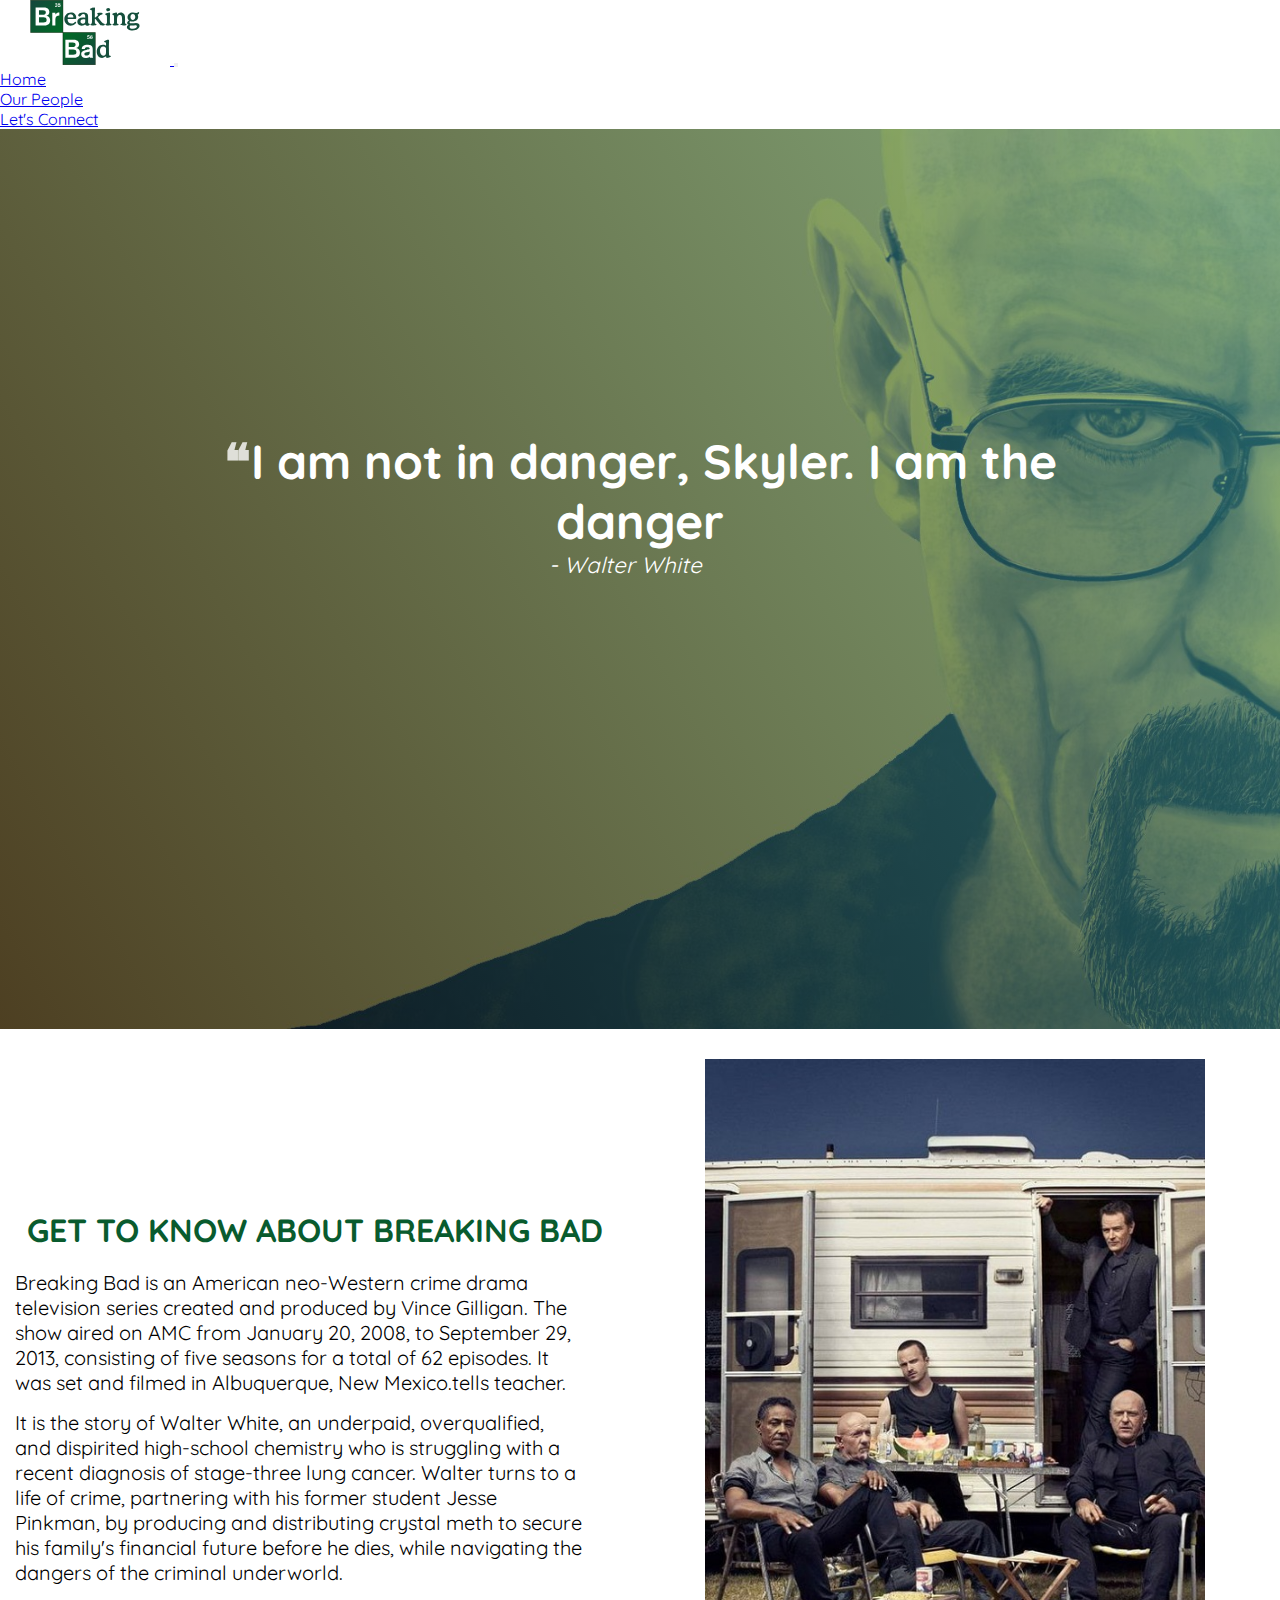
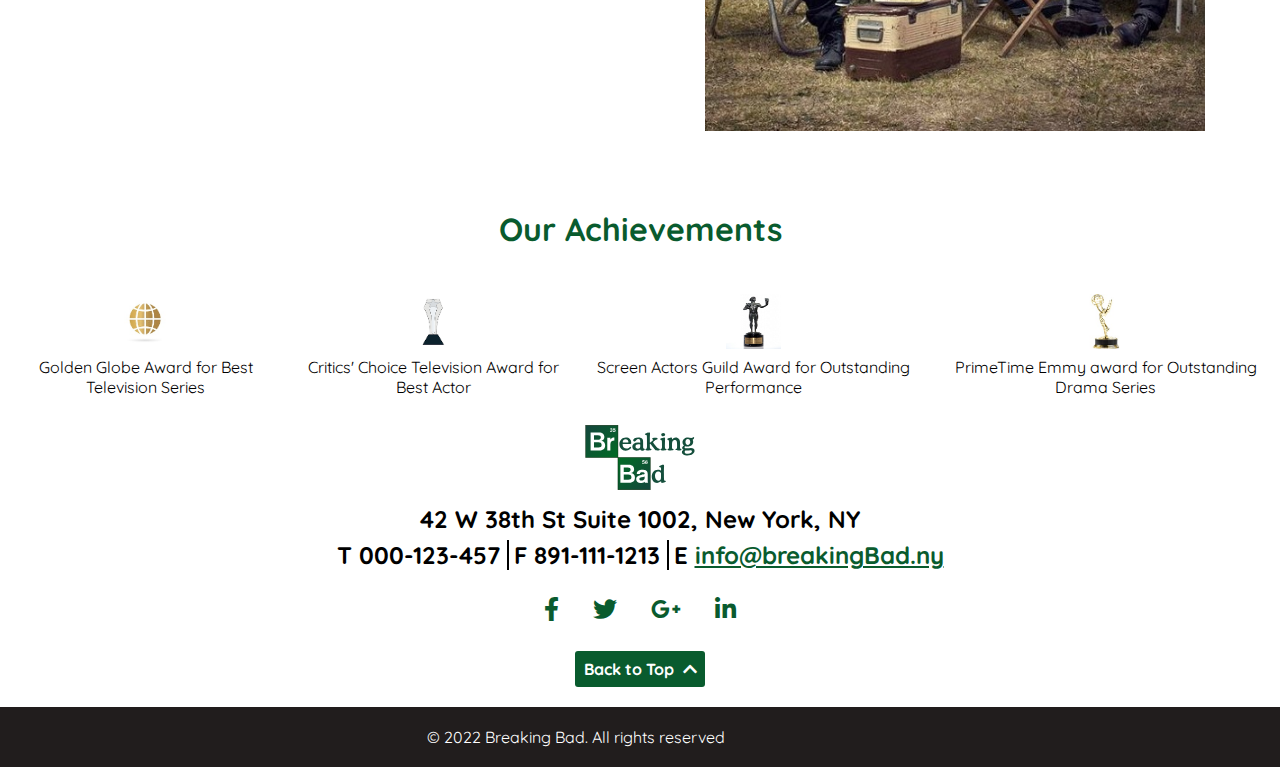
<file: index.html>
<!DOCTYPE html>
<html lang="en">
  <head>
    <meta charset="UTF-8" />
    <meta http-equiv="X-UA-Compatible" content="IE=edge" />
    <meta name="viewport" content="width=device-width, initial-scale=1.0" />
    <link rel="preconnect" href="https://fonts.googleapis.com" />
    <link rel="preconnect" href="https://fonts.gstatic.com" crossorigin />
    <link
      href="https://fonts.googleapis.com/css2?family=Quicksand:wght@300;400;500;600&display=swap"
      rel="stylesheet"
    />
    <link
      href="https://cdn.jsdelivr.net/npm/bootstrap@5.1.3/dist/css/bootstrap.min.css"
      rel="stylesheet"
      integrity="sha384-1BmE4kWBq78iYhFldvKuhfTAU6auU8tT94WrHftjDbrCEXSU1oBoqyl2QvZ6jIW3"
      crossorigin="anonymous"
    />
    <link
      rel="stylesheet"
      href="https://cdnjs.cloudflare.com/ajax/libs/font-awesome/5.13.0/css/all.min.css"
    />
    <link rel="stylesheet" href="main.css" />
    <title>Breaking Bad</title>
  </head>
  <body>
    <a name="back-to-top"></a>
    <nav class="navbar navbar-expand-lg navbar-light bg-light fixed-top">
      <div class="container-fluid">
        <a href="index.html">
          <img
            src="Images/breaking-bad-logo-vector.svg"
            alt="Logo"
            width="170"
            height="65"
          />
        </a>
        <button
          class="navbar-toggler"
          type="button"
          data-bs-toggle="collapse"
          data-bs-target="#collapse_target"
        >
          <span class="navbar-toggler-icon"></span>
        </button>
        <div class="collapse navbar-collapse" id="collapse_target">
          <ul class="navbar-nav">
            <li class="nav-item">
              <a class="nav-link" href="index.html">Home</a>
            </li>
            <li class="nav-item">
              <a class="nav-link" href="people.html">Our People</a>
            </li>
            <li class="nav-item">
              <a class="nav-link" href="letsconnect.html">Let's Connect</a>
            </li>
          </ul>
        </div>
      </div>
    </nav>
    <!-- Carousel -->
    <div class="home-slider">
      <div class="slide current">
        <div class="home-content">
          <p><span>❝</span>I am not in danger, Skyler. I am the danger</p>
          <cite>- Walter White</cite>
        </div>
      </div>
      <div class="slide">
        <div class="home-content">
          <p><span>❝</span>How much is enough?</p>
          <cite>- Walter White</cite>
        </div>
      </div>
      <div class="slide">
        <div class="home-content">
          <p>
            <span>❝</span>If you're committed enough, you can make any story
            work.
          </p>
          <cite>- Saul</cite>
        </div>
      </div>
    </div>
    <!-- Get To Know -->
    <div class="about-content container">
      <div>
        <h1>Get To Know About Breaking Bad</h1>
        <p>
          Breaking Bad is an American neo-Western crime drama television series
          created and produced by Vince Gilligan. The show aired on AMC from
          January 20, 2008, to September 29, 2013, consisting of five seasons
          for a total of 62 episodes. It was set and filmed in Albuquerque, New
          Mexico.tells teacher.
        </p>
        <p>
          It is the story of Walter White, an underpaid, overqualified, and
          dispirited high-school chemistry who is struggling with a recent
          diagnosis of stage-three lung cancer. Walter turns to a life of crime,
          partnering with his former student Jesse Pinkman, by producing and
          distributing crystal meth to secure his family's financial future
          before he dies, while navigating the dangers of the criminal
          underworld.
        </p>
      </div>
      <div class="get-to-know-image">
        <img src="Images/Family.jpg" alt="Breaking-Bad" />
      </div>
    </div>
    <!-- Achievements -->
    <h1 class="heading">Our Achievements</h1>
    <div class="achive">
      <div class="award">
        <img
          src="Images/golden-globe-icon-vector-illustration-171336307.jpg"
          alt="Golden"
        />
        <p>Golden Globe Award for Best Television Series</p>
      </div>
      <div class="award">
        <img src="Images/Critics.png" alt="Critics" />
        <p>Critics' Choice Television Award for Best Actor</p>
      </div>
      <div class="award">
        <img src="Images/Screen_Actors_Guild_Award_trophy.png" alt="Screen" />
        <p>Screen Actors Guild Award for Outstanding Performance</p>
      </div>
      <div class="award">
        <img src="Images/Primetime.jpg" alt="PrimeTime" />
        <p>PrimeTime Emmy award for Outstanding Drama Series</p>
      </div>
    </div>

    <!-- Footer -->
    <footer class="clientake-footer container">
      <div class="footer-logo">
        <a href="index.html">
          <img
            src="Images/breaking-bad-logo-vector.svg"
            alt="Logo"
            width="170"
            height="65"
          />
        </a>
      </div>
      <div class="clientake-address">
        <h2>42 W 38th St Suite 1002, New York, NY‎</h2>
        <h2>
          T 000-123-457 <span>F 891-111-1213</span>
          <span>E <a href="#">info@breakingBad.ny</a></span>
        </h2>
      </div>
      <div class="social-network">
        <i class="fab fa-facebook-f"></i>
        <i class="fab fa-twitter"></i>
        <i class="fab fa-google-plus-g"></i>
        <i class="fab fa-linkedin-in"></i>
      </div>
      <div class="back-to-top">
        <a href="#back-to-top">
          <p>Back to Top <i class="fas fa-chevron-up"></i></p>
        </a>
      </div>
    </footer>
    <!-- Copyright -->
    <div class="clientake-copyrigth">
      <div class="copyrigth-content">
        <p>&copy; 2022 Breaking Bad. All rights reserved</p>
      </div>
    </div>
    <script
      src="https://cdn.jsdelivr.net/npm/bootstrap@5.1.3/dist/js/bootstrap.bundle.min.js"
      integrity="sha384-ka7Sk0Gln4gmtz2MlQnikT1wXgYsOg+OMhuP+IlRH9sENBO0LRn5q+8nbTov4+1p"
      crossorigin="anonymous"
    ></script>
    <script
      src="https://cdn.jsdelivr.net/npm/@popperjs/core@2.10.2/dist/umd/popper.min.js"
      integrity="sha384-7+zCNj/IqJ95wo16oMtfsKbZ9ccEh31eOz1HGyDuCQ6wgnyJNSYdrPa03rtR1zdB"
      crossorigin="anonymous"
    ></script>
    <script
      src="https://cdn.jsdelivr.net/npm/bootstrap@5.1.3/dist/js/bootstrap.min.js"
      integrity="sha384-QJHtvGhmr9XOIpI6YVutG+2QOK9T+ZnN4kzFN1RtK3zEFEIsxhlmWl5/YESvpZ13"
      crossorigin="anonymous"
    ></script>
    <script src="app.js"></script>
  </body>
</html>
</file>
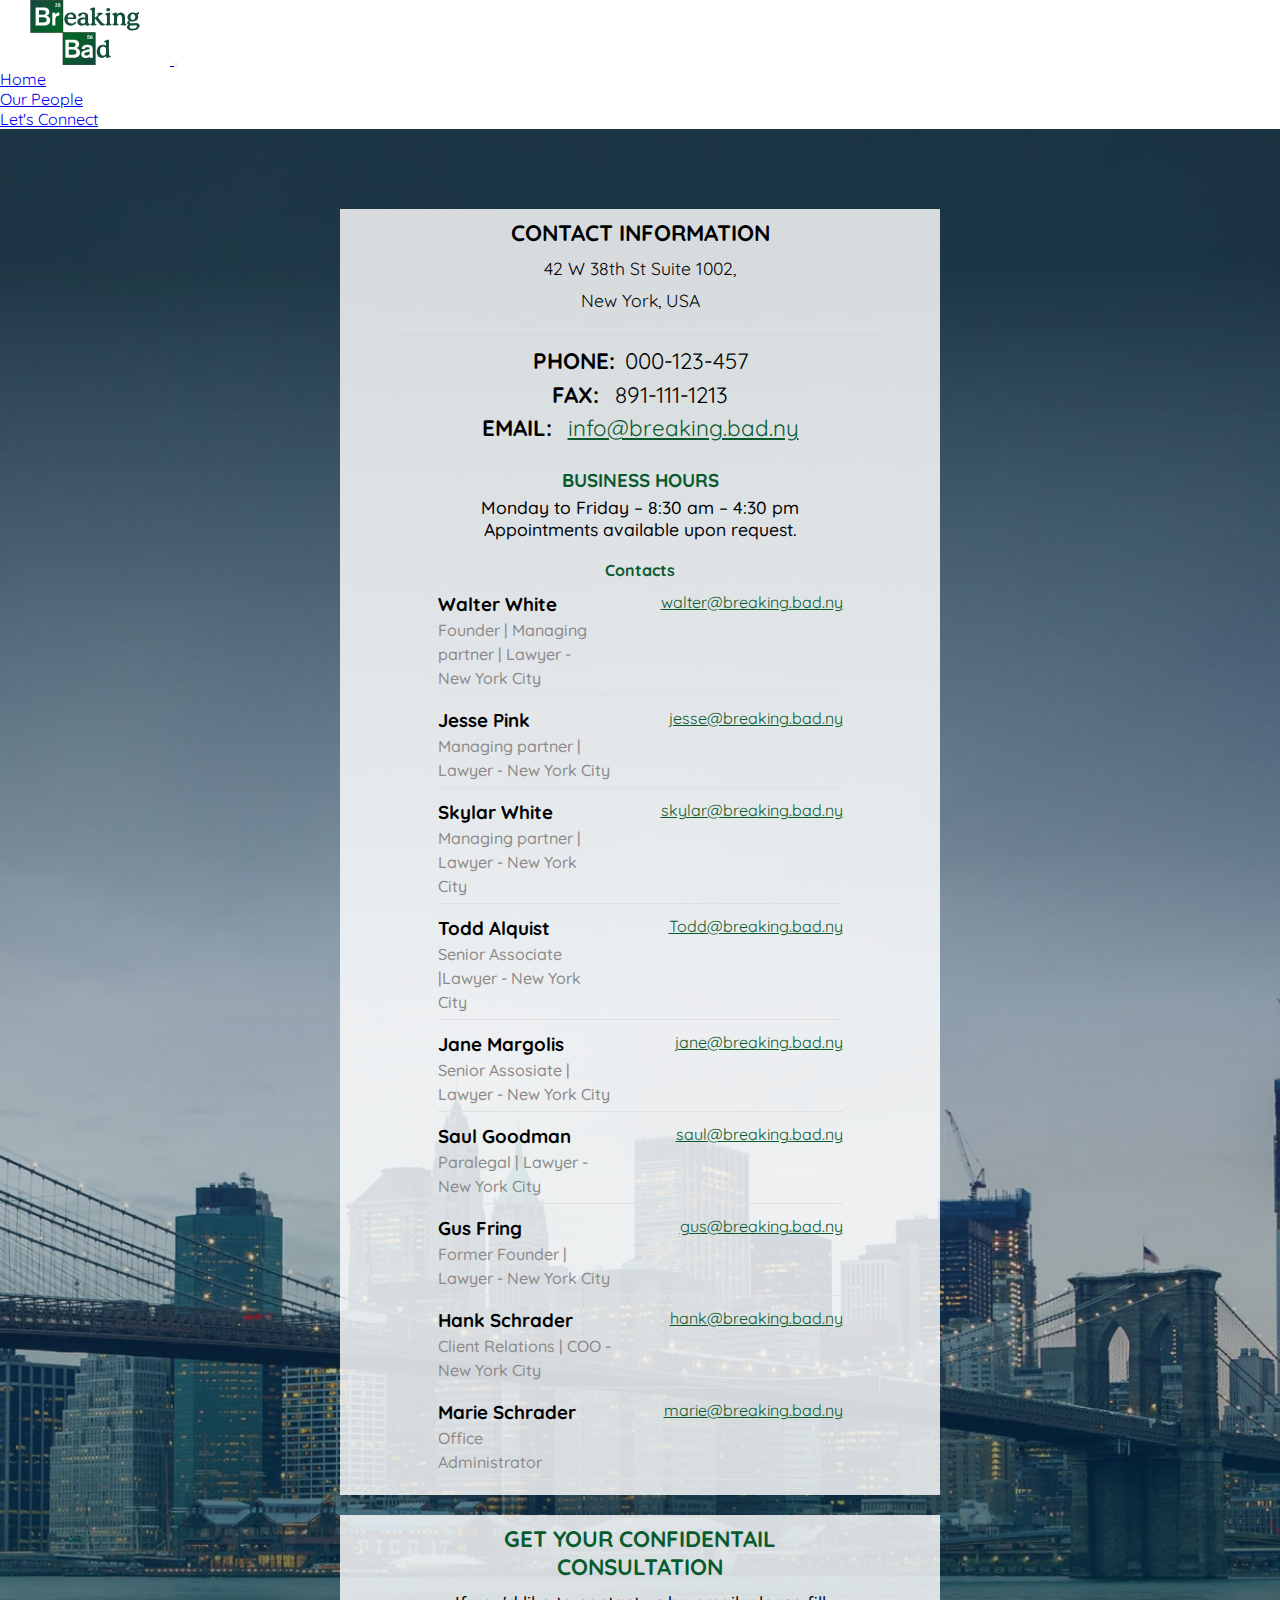
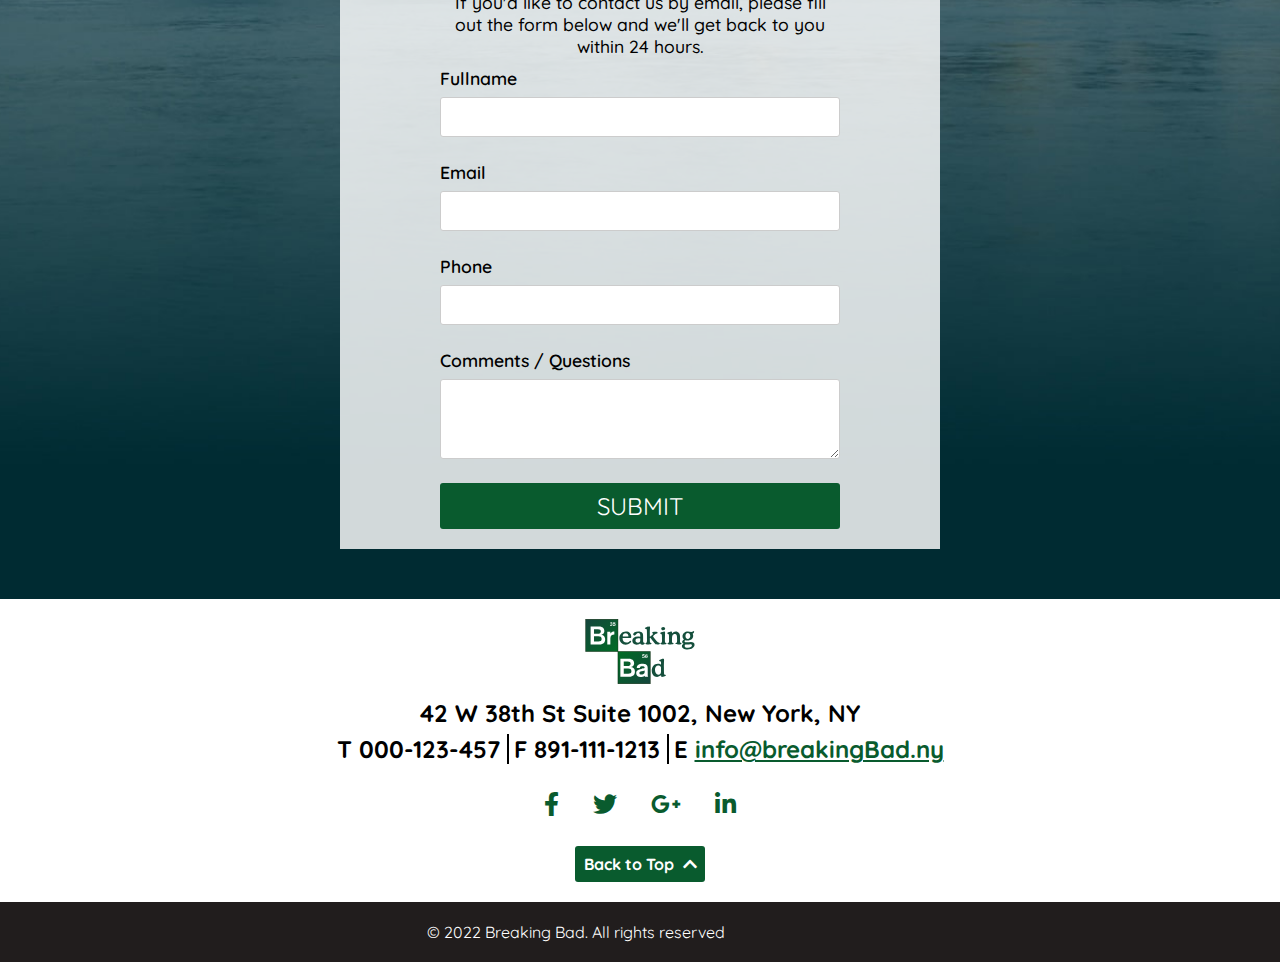
<file: letsconnect.html>
<!DOCTYPE html>
<html lang="en">
  <head>
    <meta charset="UTF-8" />
    <meta http-equiv="X-UA-Compatible" content="IE=edge" />
    <meta name="viewport" content="width=device-width, initial-scale=1.0" />
    <link rel="preconnect" href="https://fonts.googleapis.com" />
    <link rel="preconnect" href="https://fonts.gstatic.com" crossorigin />
    <link
      href="https://fonts.googleapis.com/css2?family=Quicksand:wght@300;400;500;600&display=swap"
      rel="stylesheet"
    />
    <link
      href="https://cdn.jsdelivr.net/npm/bootstrap@5.1.3/dist/css/bootstrap.min.css"
      rel="stylesheet"
      integrity="sha384-1BmE4kWBq78iYhFldvKuhfTAU6auU8tT94WrHftjDbrCEXSU1oBoqyl2QvZ6jIW3"
      crossorigin="anonymous"
    />
    <link
      rel="stylesheet"
      href="https://cdnjs.cloudflare.com/ajax/libs/font-awesome/5.13.0/css/all.min.css"
    />
    <link rel="stylesheet" href="connect.css" />
    <title>Let's Connect</title>
  </head>
  <body>
    <a name="back-to-top"></a>
    <nav class="navbar navbar-expand-lg navbar-light bg-light fixed-top">
      <div class="container-fluid">
        <a href="index.html">
          <img
            src="Images/breaking-bad-logo-vector.svg"
            alt="Logo"
            width="170"
            height="65"
          />
        </a>
        <button
          class="navbar-toggler"
          type="button"
          data-bs-toggle="collapse"
          data-bs-target="#collapse_target"
        >
          <span class="navbar-toggler-icon"></span>
        </button>
        <div class="collapse navbar-collapse" id="collapse_target">
          <ul class="navbar-nav">
            <li class="nav-item">
              <a class="nav-link" href="index.html">Home</a>
            </li>
            <li class="nav-item">
              <a class="nav-link" href="people.html">Our People</a>
            </li>
            <li class="nav-item">
              <a class="nav-link" href="letsconnect.html">Let's Connect</a>
            </li>
          </ul>
        </div>
      </div>
    </nav>

    <div class="lets-connect">
      <div class="contact-consulation-wrap">
        <div class="contact-information">
          <div class="clientake-address">
            <h1>contact information</h1>
            <p>42 W 38th St Suite 1002,</p>
            <p>New York, USA</p>
          </div>
          <div class="grey-seperator"></div>
          <div class="clientake-contant-info">
            <h2>phone:<span>000-123-457</span></h2>
            <h2>fax: <span>891-111-1213</span></h2>
            <h2>
              email:
              <span
                ><a href="https://mail.google.com/"
                  >info@breaking.bad.ny</a
                ></span
              >
            </h2>
          </div>

          <div class="business-hours">
            <h3>business hours</h3>
            <p>Monday to Friday – 8:30 am – 4:30 pm</p>
            <p>Appointments available upon request.</p>
          </div>
          <div class="contact-page-list">
            <h4>Contacts</h4>
            <div class="contact-col">
              <div>
                <h3>Walter White</h3>
                <p>Founder | Managing partner | Lawyer - New York City</p>
              </div>
              <div>
                <a href="https://mail.google.com/">walter@breaking.bad.ny </a>
              </div>
            </div>
            <div class="contact-col">
              <div>
                <h3>Jesse Pink</h3>
                <p>Managing partner | Lawyer - New York City</p>
              </div>
              <div>
                <a href="https://mail.google.com/">jesse@breaking.bad.ny </a>
              </div>
            </div>
            <div class="contact-col">
              <div>
                <h3>Skylar White</h3>
                <p>Managing partner | Lawyer - New York City</p>
              </div>
              <div>
                <a href="https://mail.google.com/">skylar@breaking.bad.ny </a>
              </div>
            </div>
            <div class="contact-col">
              <div>
                <h3>Todd Alquist</h3>
                <p>Senior Associate |Lawyer - New York City</p>
              </div>
              <div>
                <a href="https://mail.google.com/">Todd@breaking.bad.ny </a>
              </div>
            </div>
            <div class="contact-col">
              <div>
                <h3>Jane Margolis</h3>
                <p>Senior Assosiate | Lawyer - New York City</p>
              </div>
              <div>
                <a href="https://mail.google.com/">jane@breaking.bad.ny </a>
              </div>
            </div>
            <div class="contact-col">
              <div>
                <h3>Saul Goodman</h3>
                <p>Paralegal | Lawyer - New York City</p>
              </div>
              <div>
                <a href="https://mail.google.com/">saul@breaking.bad.ny </a>
              </div>
            </div>
            <div class="contact-col">
              <div>
                <h3>Gus Fring</h3>
                <p>Former Founder | Lawyer - New York City</p>
              </div>
              <div>
                <a href="https://mail.google.com/">gus@breaking.bad.ny </a>
              </div>
            </div>
            <div class="contact-col">
              <div>
                <h3>Hank Schrader</h3>
                <p>Client Relations | COO - New York City</p>
              </div>
              <div>
                <a href="https://mail.google.com/">hank@breaking.bad.ny </a>
              </div>
            </div>
            <div class="contact-col">
              <div>
                <h3>Marie Schrader</h3>
                <p>Office Administrator</p>
              </div>
              <div>
                <a href="https://mail.google.com/">marie@breaking.bad.ny </a>
              </div>
            </div>
          </div>
        </div>
        <div class="contact-page">
          <h1>get your confidentail consultation</h1>
          <p>
            If you'd like to contact us by email, please fill out the form below
            and we'll get back to you within 24 hours.
          </p>
          <form
            class="form"
            name="contact-form"
            onsubmit="alert('Your Data Was Recorded');"
          >
            <!-- Error -->
            <div class="error-block">
              <p class="error"></p>
            </div>
            <!-- name -->
            <div class="input-block">
              <label for="name" class="label">Fullname</label>
              <input
                type="text"
                name="name"
                class="input fullname-input"
                required
              />
            </div>
            <!-- Email -->
            <div class="input-block">
              <label for="email" class="label">Email</label>
              <input
                type="email"
                name="email"
                class="input email-input"
                required
              />
            </div>
            <div class="input-block">
              <label for="phone" class="label">Phone</label>
              <input
                type="number"
                name="phone"
                class="input phone-input"
                required
              />
            </div>
            <div class="input-block">
              <label for="comments" class="label">Comments / Questions</label>
              <textarea
                name="comments"
                id="comments"
                class="comment-box"
                required
              ></textarea>
            </div>
            <!-- Button -->
            <div class="input-block">
              <input type="submit" value="Submit" class="input-submit" />
            </div>
          </form>
        </div>
      </div>
    </div>

    <!-- Footer -->
    <footer class="clientake-footer container">
      <div class="footer-logo">
        <a href="index.html">
          <img
            src="Images/breaking-bad-logo-vector.svg"
            alt="Logo"
            width="170"
            height="65"
          />
        </a>
      </div>
      <div class="clientake-address">
        <h2>42 W 38th St Suite 1002, New York, NY‎</h2>
        <h2>
          T 000-123-457 <span>F 891-111-1213</span>
          <span>E <a href="#">info@breakingBad.ny</a></span>
        </h2>
      </div>
      <div class="social-network">
        <i class="fab fa-facebook-f"></i>
        <i class="fab fa-twitter"></i>
        <i class="fab fa-google-plus-g"></i>
        <i class="fab fa-linkedin-in"></i>
      </div>
      <div class="back-to-top">
        <a href="#back-to-top">
          <p>Back to Top <i class="fas fa-chevron-up"></i></p>
        </a>
      </div>
    </footer>

    <!-- Copyright -->
    <div class="clientake-copyrigth">
      <div class="copyrigth-content">
        <p>&copy; 2022 Breaking Bad. All rights reserved</p>
      </div>
    </div>
    <script
      src="https://cdn.jsdelivr.net/npm/bootstrap@5.1.3/dist/js/bootstrap.bundle.min.js"
      integrity="sha384-ka7Sk0Gln4gmtz2MlQnikT1wXgYsOg+OMhuP+IlRH9sENBO0LRn5q+8nbTov4+1p"
      crossorigin="anonymous"
    ></script>
    <script
      src="https://cdn.jsdelivr.net/npm/@popperjs/core@2.10.2/dist/umd/popper.min.js"
      integrity="sha384-7+zCNj/IqJ95wo16oMtfsKbZ9ccEh31eOz1HGyDuCQ6wgnyJNSYdrPa03rtR1zdB"
      crossorigin="anonymous"
    ></script>
    <script
      src="https://cdn.jsdelivr.net/npm/bootstrap@5.1.3/dist/js/bootstrap.min.js"
      integrity="sha384-QJHtvGhmr9XOIpI6YVutG+2QOK9T+ZnN4kzFN1RtK3zEFEIsxhlmWl5/YESvpZ13"
      crossorigin="anonymous"
    ></script>
  </body>
</html>
</file>
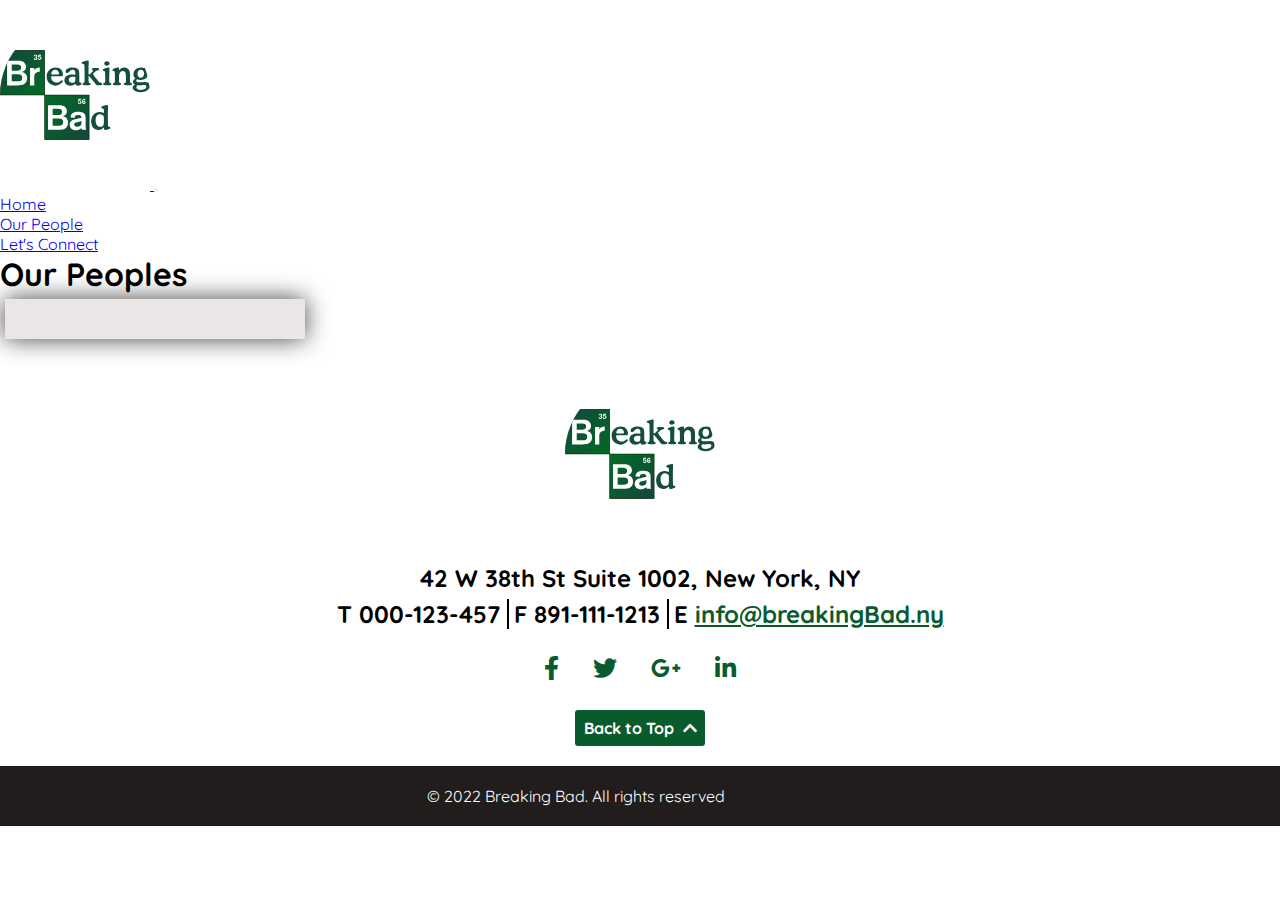
<file: people.html>
<!DOCTYPE html>
<html lang="en">
  <head>
    <meta charset="UTF-8" />
    <meta http-equiv="X-UA-Compatible" content="IE=edge" />
    <meta name="viewport" content="width=device-width, initial-scale=1.0" />
    <link rel="preconnect" href="https://fonts.googleapis.com" />
    <link rel="preconnect" href="https://fonts.gstatic.com" crossorigin />
    <link
      href="https://fonts.googleapis.com/css2?family=Quicksand:wght@300;400;500;600&display=swap"
      rel="stylesheet"
    />
    <link
      href="https://cdn.jsdelivr.net/npm/bootstrap@5.1.3/dist/css/bootstrap.min.css"
      rel="stylesheet"
      integrity="sha384-1BmE4kWBq78iYhFldvKuhfTAU6auU8tT94WrHftjDbrCEXSU1oBoqyl2QvZ6jIW3"
      crossorigin="anonymous"
    />
    <link
      rel="stylesheet"
      href="https://cdnjs.cloudflare.com/ajax/libs/font-awesome/5.13.0/css/all.min.css"
    />
    <link rel="stylesheet" href="people.css" />
    <title>Our People</title>
  </head>
  <body>
    <a name="back-to-top"></a>
    <nav class="navbar navbar-expand-lg navbar-light bg-light fixed-top">
      <div class="container-fluid">
        <a href="index.html">
          <img
            src="Images/breaking-bad-logo-vector.svg"
            alt="Logo"
            width="170"
            height="65"
          />
        </a>
        <button
          class="navbar-toggler"
          type="button"
          data-bs-toggle="collapse"
          data-bs-target="#collapse_target"
        >
          <span class="navbar-toggler-icon"></span>
        </button>
        <div class="collapse navbar-collapse" id="collapse_target">
          <ul class="navbar-nav">
            <li class="nav-item">
              <a class="nav-link" href="index.html">Home</a>
            </li>
            <li class="nav-item">
              <a class="nav-link" href="people.html">Our People</a>
            </li>
            <li class="nav-item">
              <a class="nav-link" href="letsconnect.html">Let's Connect</a>
            </li>
          </ul>
        </div>
      </div>
    </nav>
    <!-- Peoples -->
    <h1>Our Peoples</h1>
    <div class="character"></div>
    <!-- Footer -->
    <footer class="clientake-footer container">
      <div class="footer-logo">
        <a href="index.html">
          <img
            src="Images/breaking-bad-logo-vector.svg"
            alt="Logo"
            width="170"
            height="65"
          />
        </a>
      </div>
      <div class="clientake-address">
        <h2>42 W 38th St Suite 1002, New York, NY‎</h2>
        <h2>
          T 000-123-457 <span>F 891-111-1213</span>
          <span>E <a href="#">info@breakingBad.ny</a></span>
        </h2>
      </div>
      <div class="social-network">
        <i class="fab fa-facebook-f"></i>
        <i class="fab fa-twitter"></i>
        <i class="fab fa-google-plus-g"></i>
        <i class="fab fa-linkedin-in"></i>
      </div>
      <div class="back-to-top">
        <a href="#back-to-top">
          <p>Back to Top <i class="fas fa-chevron-up"></i></p>
        </a>
      </div>
    </footer>

    <!-- Copyright -->
    <div class="clientake-copyrigth">
      <div class="copyrigth-content">
        <p>&copy; 2022 Breaking Bad. All rights reserved</p>
      </div>
    </div>
    <script
      src="https://cdn.jsdelivr.net/npm/bootstrap@5.1.3/dist/js/bootstrap.bundle.min.js"
      integrity="sha384-ka7Sk0Gln4gmtz2MlQnikT1wXgYsOg+OMhuP+IlRH9sENBO0LRn5q+8nbTov4+1p"
      crossorigin="anonymous"
    ></script>
    <script
      src="https://cdn.jsdelivr.net/npm/@popperjs/core@2.10.2/dist/umd/popper.min.js"
      integrity="sha384-7+zCNj/IqJ95wo16oMtfsKbZ9ccEh31eOz1HGyDuCQ6wgnyJNSYdrPa03rtR1zdB"
      crossorigin="anonymous"
    ></script>
    <script
      src="https://cdn.jsdelivr.net/npm/bootstrap@5.1.3/dist/js/bootstrap.min.js"
      integrity="sha384-QJHtvGhmr9XOIpI6YVutG+2QOK9T+ZnN4kzFN1RtK3zEFEIsxhlmWl5/YESvpZ13"
      crossorigin="anonymous"
    ></script>
    <script src="people.js"></script>
  </body>
</html>
</file>
<file: main.css>
* {
  margin: 0;
  padding: 0;
  box-sizing: border-box;
  font-family: "Quicksand", sans-serif;
}

html {
  scroll-behavior: smooth;
}

.home-slider {
  position: relative;
  height: 100vh;
}

.slide {
  position: absolute;
  width: 100%;
  height: 100%;
  opacity: 0;
  transition: linear 5s ease-in-out;
}

.slide.current {
  opacity: 1;
}

.slide .home-content p span {
  font-size: 50px;
  line-height: 0.6em;
  opacity: 0.8;
}

.slide .home-content p {
  font-size: 1.5rem;
  font-weight: 700;
  width: 90%;
}

.slide .home-content cite {
  font-size: 1.4rem;
  text-align: right;
  margin-right: 30px;
}

.slide .home-content {
  color: #fff;
  position: absolute;
  bottom: 50%;
  left: -100%;
  opacity: 0;
  width: 100%;
  display: flex;
  flex-direction: column;
  justify-content: center;
  align-items: center;
  text-align: center;
  margin: 0 auto;
}

.slide.current .home-content {
  opacity: 1;
  transform: translateX(100%);
  transition: all 0.7s ease-in-out 0.3s;
}

/* banner-images */

.slide:first-child {
  background: linear-gradient(
      60deg,
      rgba(2, 12, 29, 0.644) 0%,
      rgba(67, 184, 192, 0.548) 98%
    ),
    url("Images/First.jpg");
  background-size: cover;
  height: 100vh;
  width: 100%;
}

.slide:nth-child(2) {
  background: linear-gradient(
      60deg,
      rgba(2, 12, 29, 0.644) 0%,
      rgba(67, 184, 192, 0.548) 98%
    ),
    url("Images/Walter-White-cash.jpg");
  background-size: cover;
  height: 100vh;
  width: 100%;
}

.slide:nth-child(3) {
  background: linear-gradient(
      60deg,
      rgba(2, 12, 29, 0.644) 0%,
      rgba(67, 184, 192, 0.548) 98%
    ),
    url("Images/3.jpg");
  background-size: cover;
  height: 100vh;
  width: 100%;
}

@media screen and (min-width: 700px) {
  .slide .home-content p {
    width: 550px;
    font-size: 1.5rem;
  }
}

@media screen and (min-width: 1100px) {
  .slide .home-content p {
    width: 900px;
    font-size: 3rem;
  }
}

/*Get to Know  */
.container h1 {
  color: #095b2e;
  text-transform: uppercase;
  text-align: center;
  margin: 20px;
}

.about-content {
  margin-bottom: 3rem;
}

.about-content p {
  margin: 15px;
  width: 90%;
}

.about-content img {
  display: flex;
  height: 100%;
  width: 90%;
  margin: 15px auto;
}

@media screen and (min-width: 700px) {
  .about-content {
    display: flex;
    justify-content: center;
    align-items: center;
  }
  .about-content p {
    max-width: 600px;
  }
  .get-to-know-image {
    height: 100%;
    margin: 15px auto;
  }
}

@media screen and (min-width: 1024px) {
  .about-content {
    display: flex;
  }
  .heading h1 {
    font-size: 2.5rem;
  }
  .about-content h2 {
    font-size: 1.5rem;
  }
  .about-content p {
    font-size: 20px;
  }
}

/* Achivements */
.heading {
  text-align: center;
  padding-bottom: 45px;
  color: #095b2e;
}
.award {
  display: flex;
  flex-direction: column;
  align-items: center;
  flex-wrap: wrap;
}
.award p {
  padding: 8px;
  text-align: center;
}
.award img {
  height: 55px;
  width: 55px;
}

@media screen and (min-width: 1024px) {
  .achive {
    display: flex;
  }
}

.clientake-footer,
.end-quote {
  margin: 10px auto 20px;
  text-align: center;
}

/* Back to Top */
.back-to-top {
  width: 130px;
  margin: 0 auto;
}
.back-to-top a {
  text-decoration: none;
  text-align: center;
}
.back-to-top p i {
  padding-left: 5px;
}

.back-to-top p {
  font-weight: 700;
  color: white;
  padding: 8px 5px;
  border-radius: 3px;
  background-color: #095b2e;
}

.back-to-top p:hover {
  background-color: #211d1d;
}

.footer-logo {
  margin: 20px 0 10px;
}

.clientake-address h2 span {
  line-height: 1.8;
  padding-left: 5px;
  border-left: 2px solid black;
}

.clientake-address h2 a {
  cursor: pointer;
  color: #095b2e;
}

.social-network i {
  cursor: pointer;
  color: #095b2e;
  margin: 20px 15px 30px;
  font-size: 1.5rem;
}

.social-network i:hover {
  color: rgb(0, 46, 88);
}
/* Copyright */
.clientake-copyrigth {
  background-color: #211d1d;
  color: #fff;
}

.copyrigth-content {
  width: 90%;
  text-align: center;
}

.copyrigth-content p {
  padding: 20px 10px;
}
</file>
<file: connect.css>
* {
  margin: 0;
  padding: 0;
  box-sizing: border-box;
  font-family: "Quicksand", sans-serif;
}

html {
  scroll-behavior: smooth;
}

.lets-connect {
  text-align: center;
  background-color: #192e3e;
  color: #fff;
  height: 100%;
}

.lets-connect-logo {
  cursor: pointer;
  margin: 50px 0 20px;
}

.lets-connect-banner {
  max-width: 100%;
  height: auto;
}

.contact-information {
  width: 100%;
  margin: 0 auto;
  background-color: #fff;
  color: #000;
}

.clientake-address h1 {
  font-size: 1.4rem;
  text-transform: uppercase;
  padding: 10px 0;
}

.clientake-address p {
  font-size: 1.1rem;
  margin-bottom: 10px;
}

.grey-seperator {
  background: #e0e0e0;
  height: 2px;
  width: 90%;
  max-width: 30.5rem;
  margin: 1.0625rem auto 0.9375rem;
}

.clientake-contant-info {
  line-height: 1.5;
  margin-bottom: 20px;
}

.clientake-contant-info h2 {
  font-size: 1.4rem;
  text-transform: uppercase;
}

.clientake-contant-info span {
  margin-left: 10px;
  font-weight: 400;
  text-transform: lowercase;
}

.clientake-contant-info span a {
  color: #095b2e;
}

.business-hours h3 {
  text-transform: uppercase;
  color: #095b2e;
  font-weight: 700;
  line-height: 1.6;
}

.business-hours p {
  width: 90%;
  margin: 0 auto;
  font-size: 1.1rem;
  font-weight: 500;
}

.contact-page-list {
  margin: 25px 0 0;
  padding-bottom: 15px;
  text-align: left;
}

.contact-page-list h4 {
  margin: 20px 0 10px;
  text-align: center;
  color: #095b2e;
  font-weight: 700;
}

.contact-col {
  width: 90%;
  margin: 10px auto 0;
  line-height: 1.5;
  padding-bottom: 5px;
  border-bottom: 1.4px solid #e0e0e0;
}

.contact-col p {
  color: #8b8a8a;
  width: 75%;
  font-weight: 500;
}

.contact-col a {
  cursor: pointer;
  color: #095b2e;
}

@media screen and (min-width: 500px) {
  .contact-page-list {
    max-width: 450px;
    margin: 0 auto;
  }
  .contact-col {
    display: flex;
    justify-content: space-between;
  }
}

/* contact-page */

.contact-page {
  background-color: #fff;
  color: #000;
}

.contact-page h1 {
  max-width: 400px;
  margin: 0 auto;
  color: #095b2e;
  font-size: 1.4rem;
  text-transform: uppercase;
  padding: 10px 0;
}

.contact-page p {
  width: 90%;
  max-width: 400px;
  margin: 0 auto 10px;
  font-size: 1.1rem;
  font-weight: 500;
}

/* form style*/

.form {
  width: 100%;
  max-width: 500px;
  margin: 0 auto;
}

/* Error */

.error-block {
  padding: 12px;
  width: 85%;
  margin: 10px auto;
  background: #ffb9c5;
  color: #095b2e;
  border-radius: 3px;
  display: none;
}

.error {
  font-size: 1.1em;
}

.success {
  background: #c1ffb9;
  color: #16790d;
}

/* Label + Input */

.input-block {
  display: flex;
  flex-direction: column;
  width: 90%;
  max-width: 400px;
  margin: 0 auto;
}

.label {
  text-align: left;
  margin-bottom: 8px;
  font-size: 1.1em;
  font-weight: 600;
}

.input-info {
  text-align: left;
  margin-top: -18px;
  margin-bottom: 24px;
  color: #888;
}

.input {
  width: 100%;
  border-radius: 3px;
  font-size: 1.1em;
  padding: 8px 12px;
  border: 1px solid #ccc;
  color: #1d1d1d;
  margin-bottom: 24px;
  outline: 0;
}

.input:focus {
  border: 2px solid #8b8a8a;
}

.comment-box {
  width: 100%;
  height: 80px;
  border-radius: 3px;
  font-size: 1.1em;
  padding: 8px 12px;
  border: 1px solid #ccc;
  color: #1d1d1d;
  margin-bottom: 24px;
  outline: 0;
}

.comment-box:focus {
  border: 2px solid #8b8a8a;
}

.input-submit {
  cursor: pointer;
  text-transform: uppercase;
  text-align: center;
  padding: 8px 20px;
  border: 0;
  border-radius: 3px;
  font-size: 1.5rem;
  background: #095b2e;
  color: #fff;
  margin-bottom: 20px;
  transition: 0.15s ease-in-out background;
  outline: none;
}

.input-submit:hover,
.input-submit:focus {
  opacity: 0.7;
}

@media screen and (min-width: 768px) {
  .header-images {
    display: none;
  }
  .lets-connect {
    background: url("Images/lets-connect-banner.jpg") no-repeat center center;
    background-size: cover;
    padding: 60px 20px 30px;
  }
  .contact-information {
    background-color: rgba(255, 255, 255, 0.822);
    max-width: 600px;
    margin: 20px auto;
  }
  .contact-page {
    background-color: rgba(255, 255, 255, 0.822);
    max-width: 600px;
    margin: 20px auto;
  }
}

@media screen and (min-width: 1440px) {
  .contact-consulation-wrap {
    max-width: 1200px;
    margin: 20px auto;
    display: flex;
    flex-direction: row-reverse;
    justify-content: space-between;
  }
  .contact-information {
    width: 500px;
    margin: 20px auto;
  }
  .contact-page {
    width: 500px;
    margin: 20px auto;
  }
}
.clientake-footer,
.end-quote {
  margin: 10px auto 20px;
  text-align: center;
}

/* Back to Top */
.back-to-top {
  width: 130px;
  margin: 0 auto;
}
.back-to-top a {
  text-decoration: none;
  text-align: center;
}
.back-to-top p i {
  padding-left: 5px;
}

.back-to-top p {
  font-weight: 700;
  color: white;
  padding: 8px 5px;
  border-radius: 3px;
  background-color: #095b2e;
}

.back-to-top p:hover {
  background-color: #211d1d;
}

.footer-logo {
  margin: 20px 0 10px;
}

.clientake-address h2 span {
  line-height: 1.8;
  padding-left: 5px;
  border-left: 2px solid black;
}

.clientake-address h2 a {
  cursor: pointer;
  color: #095b2e;
}

.social-network i {
  cursor: pointer;
  color: #095b2e;
  margin: 20px 15px 30px;
  font-size: 1.5rem;
}

.social-network i:hover {
  color: rgb(0, 46, 88);
}

/* Copyright */
.clientake-copyrigth {
  background-color: #211d1d;
  color: #fff;
}

.copyrigth-content {
  width: 90%;
  text-align: center;
}

.copyrigth-content p {
  padding: 20px 10px;
}
</file>
<file: people.css>
* {
  margin: 0;
  padding: 0;
  box-sizing: border-box;
  font-family: "Quicksand", sans-serif;
}

html {
  scroll-behavior: smooth;
}
.character {
  width: 300px;
  text-align: center;
  -webkit-box-shadow: 0px 0px 24px 0px rgba(0, 0, 0, 0.75);
  -moz-box-shadow: 0px 0px 24px 0px rgba(0, 0, 0, 0.75);
  box-shadow: 0px 0px 24px 0px rgba(0, 0, 0, 0.75);
  padding: 20px;
  background-color: rgba(218, 210, 210, 0.562);
  font-family: "Trebuchet MS", "Lucida Sans Unicode", "Lucida Grande",
    "Lucida Sans", Arial, sans-serif;
  overflow: hidden;
  transition: box-shadow 0.3s, width 0.3s;
  margin: 5px;
}

.character:hover {
  -webkit-box-shadow: none;
  -moz-box-shadow: none;
  box-shadow: none;
}

img {
  width: 150px;
  height: 150px;
  border-radius: 75px;
  margin: 20px 0;
}

.name {
  font-weight: bold;
  font-size: 2rem;
  margin-bottom: 20px;
  color: #095b2e;
}

.birthday {
  margin-bottom: 20px;
  color: #808080;
}

/* Footer */
.clientake-footer,
.end-quote {
  margin: 10px auto 20px;
  text-align: center;
}

/* Back to Top */
.back-to-top {
  width: 130px;
  margin: 0 auto;
}
.back-to-top a {
  text-decoration: none;
  text-align: center;
}
.back-to-top p i {
  padding-left: 5px;
}

.back-to-top p {
  font-weight: 700;
  color: white;
  padding: 8px 5px;
  border-radius: 3px;
  background-color: #095b2e;
}

.back-to-top p:hover {
  background-color: #211d1d;
}

.footer-logo {
  margin: 20px 0 10px;
}

.clientake-address h2 span {
  line-height: 1.8;
  padding-left: 5px;
  border-left: 2px solid black;
}

.clientake-address h2 a {
  cursor: pointer;
  color: #095b2e;
}

.social-network i {
  cursor: pointer;
  color: #095b2e;
  margin: 20px 15px 30px;
  font-size: 1.5rem;
}

.social-network i:hover {
  color: rgb(0, 46, 88);
}

/* Copyright */
.clientake-copyrigth {
  background-color: #211d1d;
  color: #fff;
}

.copyrigth-content {
  width: 90%;
  text-align: center;
}

.copyrigth-content p {
  padding: 20px 10px;
}
</file>
